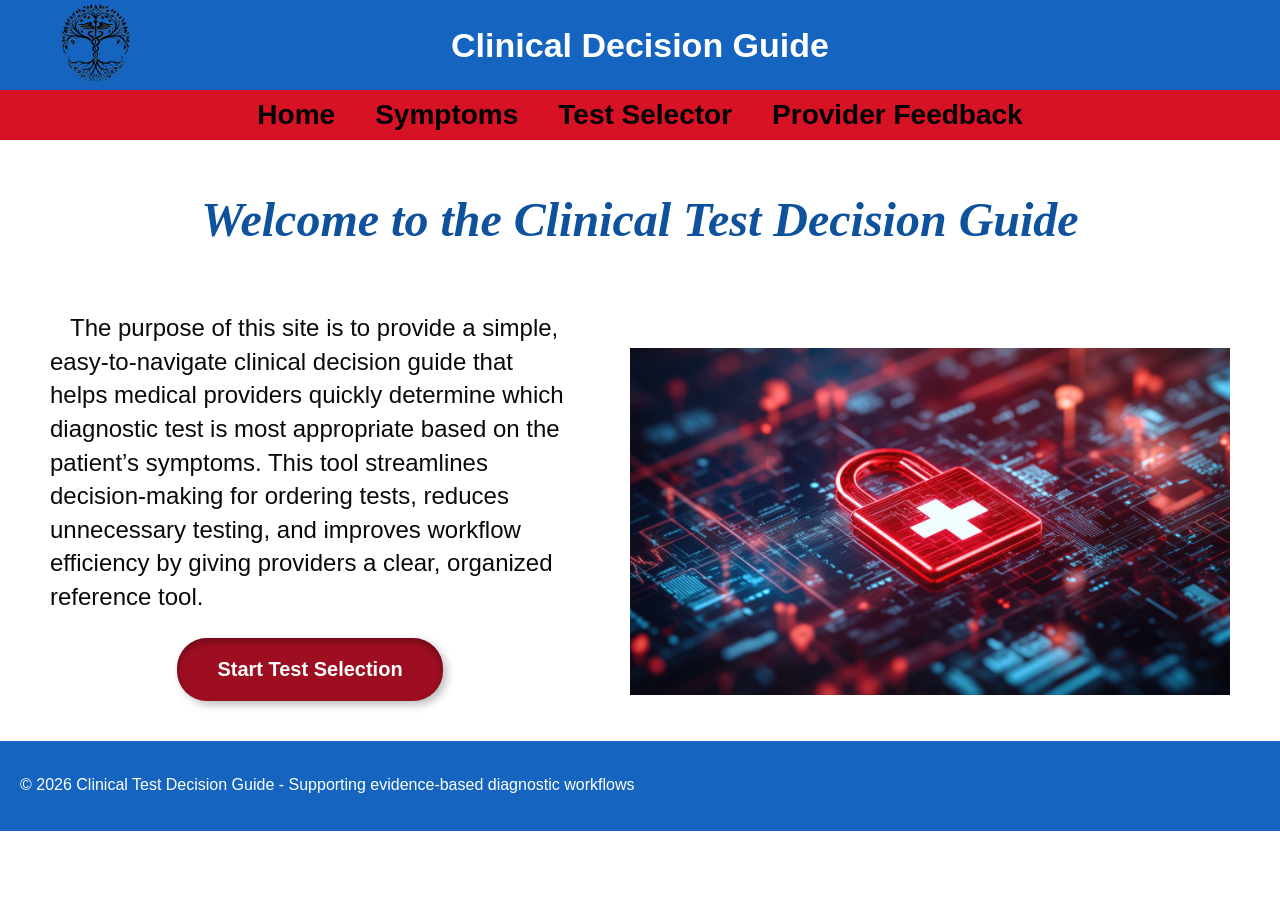
<file: index.html>
<!DOCTYPE html>
<html lang="en">
    <head>
<!--Author: Catherine Roby -->
<!-- Course: Intro to Web Systems ITEC 362-->
<!-- Assignment: Static Website for GitHub Pages-->
<!-- Date: October 27 2026-->
        <meta charset="UTF-8">
        <meta name="viewport" content="width=device-width, initial-scale=1.0">
        <title>Clinical Decision Guide- Home</title>
        
        <link rel="stylesheet" href="styles.css">

        <style>
            .welcome-style {
                font-style: italic;
            }
        </style>        
    </head>

    <body>
        <header>
            <div class="logo">
                <img src="images/Tree of Life Caduceus Logo 3.png" alt="Clinical Decision Guide Logo">
            </div>
                <h1>Clinical Decision Guide</h1>
        </header>
        
        <nav>
            <ul>
                <li><a href="index.html">Home</a></li>
                <li><a href="symptoms.html">Symptoms</a></li>
                <li><a href="tests.html">Test Selector</a></li>                
                <li><a href="feedback.html">Provider Feedback</a></li>
            </ul>
        </nav>

    <main>
        <h1 class="welcome-style home-heading">Welcome to the Clinical Test Decision Guide</h1>

        <div class="home-layout">

            <div class="hero-text">
                <p style="text-indent: 20px;">
                The purpose of this site is to provide a simple, easy-to-navigate 
                clinical decision guide that helps medical providers quickly determine 
                which diagnostic test is most appropriate based on the patient’s 
                symptoms. This tool streamlines decision-making for ordering tests, 
                reduces unnecessary testing, and improves workflow efficiency by giving 
                providers a clear, organized reference tool.
                </p>                

                <button class="start-button" onclick="window.location.href='symptoms.html'">
                    Start Test Selection
                </button>
            </div>

            <div class="hero-image">
            <img src="images/medicalplus.png" alt="Red Medical padlock icon representing secure diagnostic decision support" class="hero-img">
            </div>

        </div>
    </main>        

        <footer>
            <p class="footer-text">
                &copy; 2026 Clinical Test Decision Guide - Supporting evidence-based diagnostic workflows  
            </p>
        </footer>
    </body>    
</html>
</file>
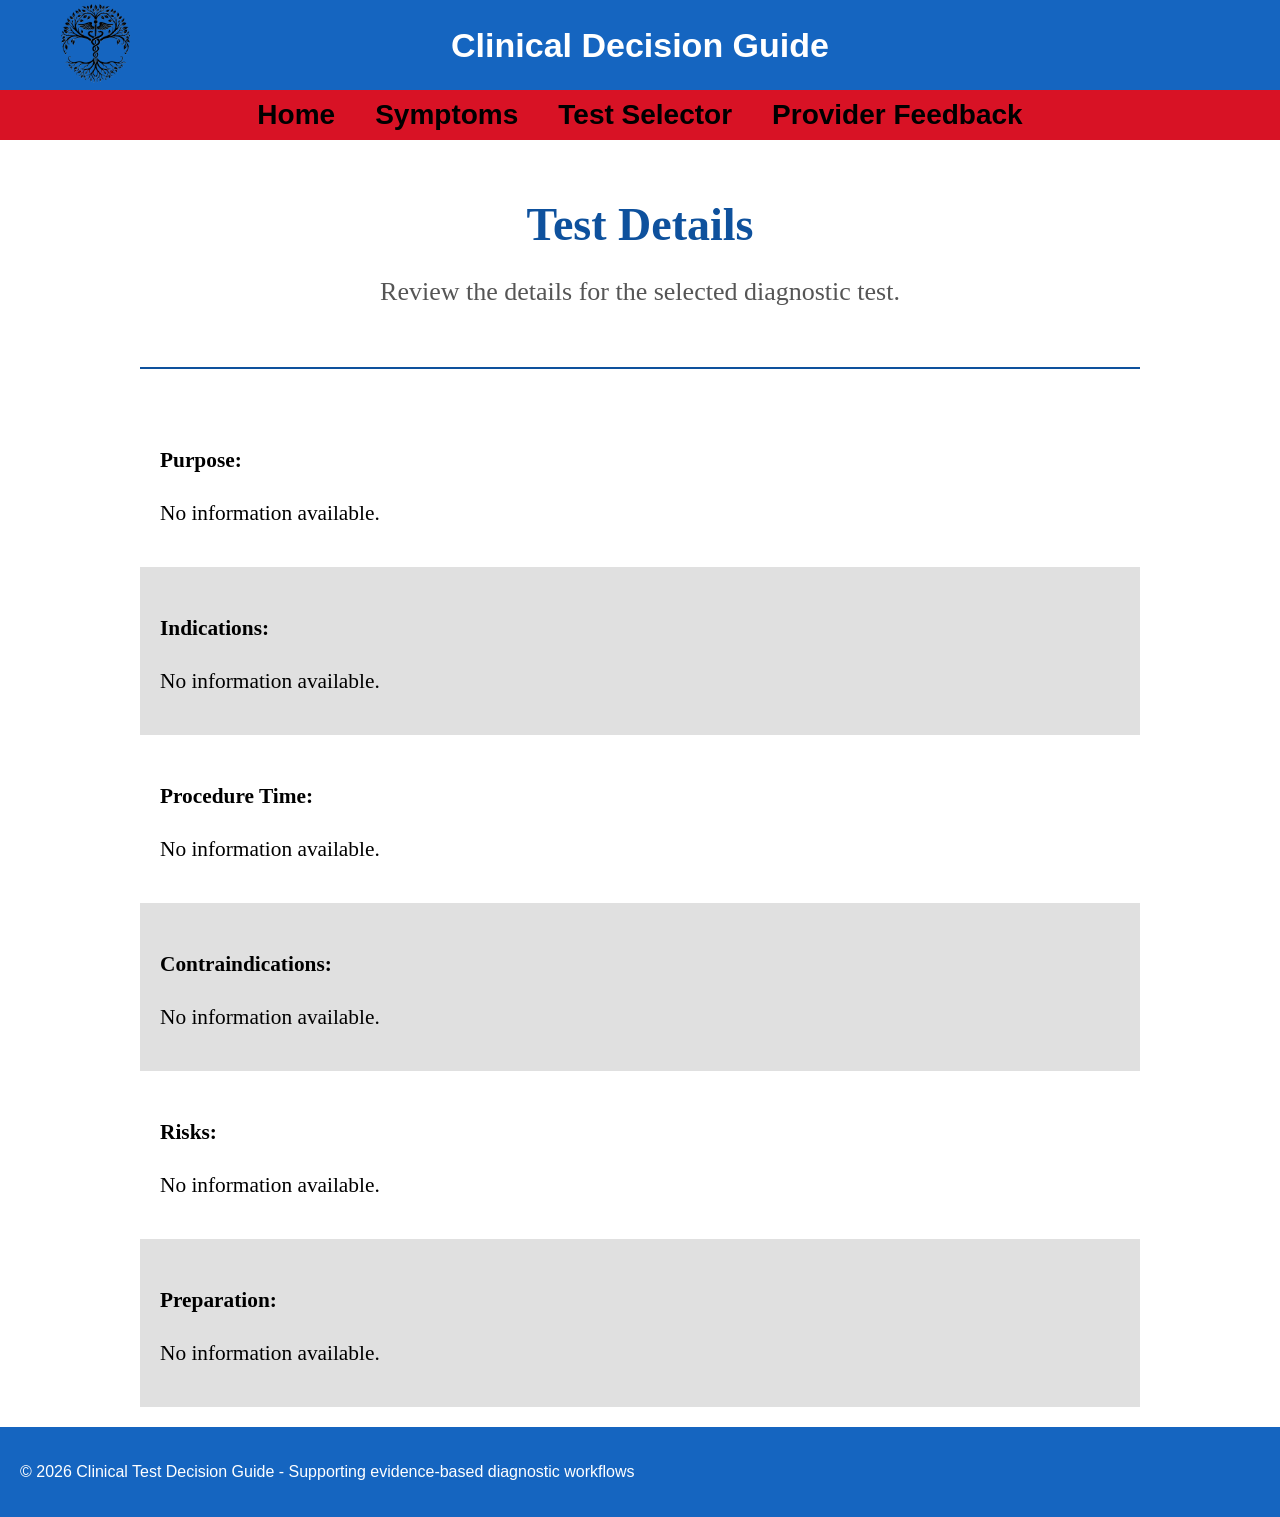
<file: details.html>
<!DOCTYPE html>
<html>
    <head>    
<!-- Author: Catherine Roby -->
<!-- Course: Intro to Web Systems ITEC 362-->
<!-- Assignment: Static Website for GitHub Pages-->
<!-- Date: November 1 2026-->
    <meta charset="UTF-8">
    <meta name="viewport" content="width=device-width, initial-scale=1.0">
        <title>Clinical Decision Guide- Test Details</title>

        <link rel="stylesheet" href="styles.css">    
    </head>

    <body>
        <header>
            <div class="logo">
                <img src="images/Tree of Life Caduceus Logo 3.png" alt="Site Logo">
            </div>
            <h1>Clinical Decision Guide</h1>
        </header>
        
        <nav>
            <ul>
                <li><a href="index.html">Home</a></li>
                <li><a href="symptoms.html">Symptoms</a></li>
                <li><a href="tests.html">Test Selector</a></li>                
                <li><a href="feedback.html">Provider Feedback</a></li>
            </ul>
        </nav>

        <main>
            <h2 class="details-heading">Test Details</h2>
            
            <p class="details-subtitle">Review the details for the selected diagnostic test.</p>

                <div class="details-layout">
                
                    <h3 id="test-name"></h3>
                    <hr class="details-divider">

                    <section class="detail-section light">
                        <h4>Purpose:</h4>
                        <p id="purpose"></p>
                    </section>

                    <section class="detail-section gray">
                        <h4>Indications:</h4>
                        <p id="indications"></p>
                    </section>

                    <section class="detail-section light">
                        <h4>Procedure Time:</h4>
                        <p id="procedure"></p>
                    </section>

                    <section class="detail-section gray">
                        <h4>Contraindications:</h4>
                        <p id="contra"></p>
                    </section>

                    <section class="detail-section light">
                        <h4>Risks:</h4>
                        <p id="risks"></p>
                    </section>

                    <section class="detail-section gray">
                        <h4>Preparation:</h4>
                        <p id="prep"></p>
                    </section>
                </div>
        </main>


    <footer>
        <p class="footer-text">
          &copy; 2026 Clinical Test Decision Guide - Supporting evidence-based diagnostic workflows  
        </p>
    </footer>

    <script>
        const params = new URLSearchParams(window.location.search);
        const test = params.get("test");

        const testDetails = {

            "CT Chest w/contrast": {
                purpose: "Provides detailed imaging of the lungs, mediastinum, pleura, and thoracic structures to evaluate causes of chest pain, shortness of breath, or abnormal chest X-ray findings.",
                indications: "Chest pain with unclear cause, suspicion of pneumonia or infection, evaluation of masses or nodules, trauma to the chest, abnormal chest X-ray requiring further evaluation, suspected pleural effusion or pneumothorax, shortness of breath with unclear etiology.",
                procedure: "5–10 minutes if all preparation has been completed.",
                contra: "Severe allergy to iodinated contrast, renal impairment (eGFR <30), pregnancy (relative contraindication), inability to lie flat or remain still, unstable patient unable to leave monitored setting.",
                risks: "Contrast reaction (mild → severe), contrast-induced nephropathy, radiation exposure, IV contrast extravasation, rare risk of anaphylaxis.",
                prep: "Check kidney function (BMP), screen for contrast allergy, ensure IV access (18–20 gauge preferred), remove metal objects from chest area, hydration recommended after scan, patient must lie still during imaging."
            },

            "CT Head": {
                purpose: "Evaluates trauma, stroke, bleeding, or neurological symptoms using cross-sectional imaging of the brain.",
                indications: "Head trauma, suspected stroke, altered mental status, severe headache, dizziness, syncope.",
                procedure: "5 minutes.",
                contra: "Pregnancy (relative), inability to remain still.",
                risks: "Radiation exposure.",
                prep: "No special preparation required."
            },

            "MRI Brain": {
                purpose: "Provides detailed imaging for tumors, MS, seizures, and unexplained neurological deficits.",
                indications: "Seizures, MS evaluation, tumor assessment, unexplained neurological symptoms.",
                procedure: "30–60 minutes.",
                contra: "Pacemakers, metal implants, severe claustrophobia.",
                risks: "Noise, anxiety, rare heating of metal implants.",
                prep: "Remove metal objects, screen for implants."
            },

            "EEG": {
                purpose: "Measures electrical activity in the brain to evaluate seizures or abnormal brain function.",
                indications: "Seizures, unexplained episodes, altered consciousness.",
                procedure: "30–60 minutes.",
                contra: "None significant.",
                risks: "Minimal; possible skin irritation from electrodes.",
                prep: "Clean scalp, avoid hair products."
            },

            "Carotid Ultrasound": {
                purpose: "Evaluates blood flow and detects stenosis or plaque in carotid arteries.",
                indications: "TIA, stroke symptoms, dizziness, syncope.",
                procedure: "20–30 minutes.",
                contra: "None significant.",
                risks: "None significant.",
                prep: "No preparation required."
            }
        };

                document.getElementById("test-name").textContent = test;

                const d = testDetails[test];

                document.getElementById("purpose").textContent = d?.purpose || "No information available.";
                document.getElementById("indications").textContent = d?.indications || "No information available.";
                document.getElementById("procedure").textContent = d?.procedure || "No information available.";
                document.getElementById("contra").textContent = d?.contra || "No information available.";
                document.getElementById("risks").textContent = d?.risks || "No information available.";
                document.getElementById("prep").textContent = d?.prep || "No information available.";
    </script>
    </body>
</html>
</file>
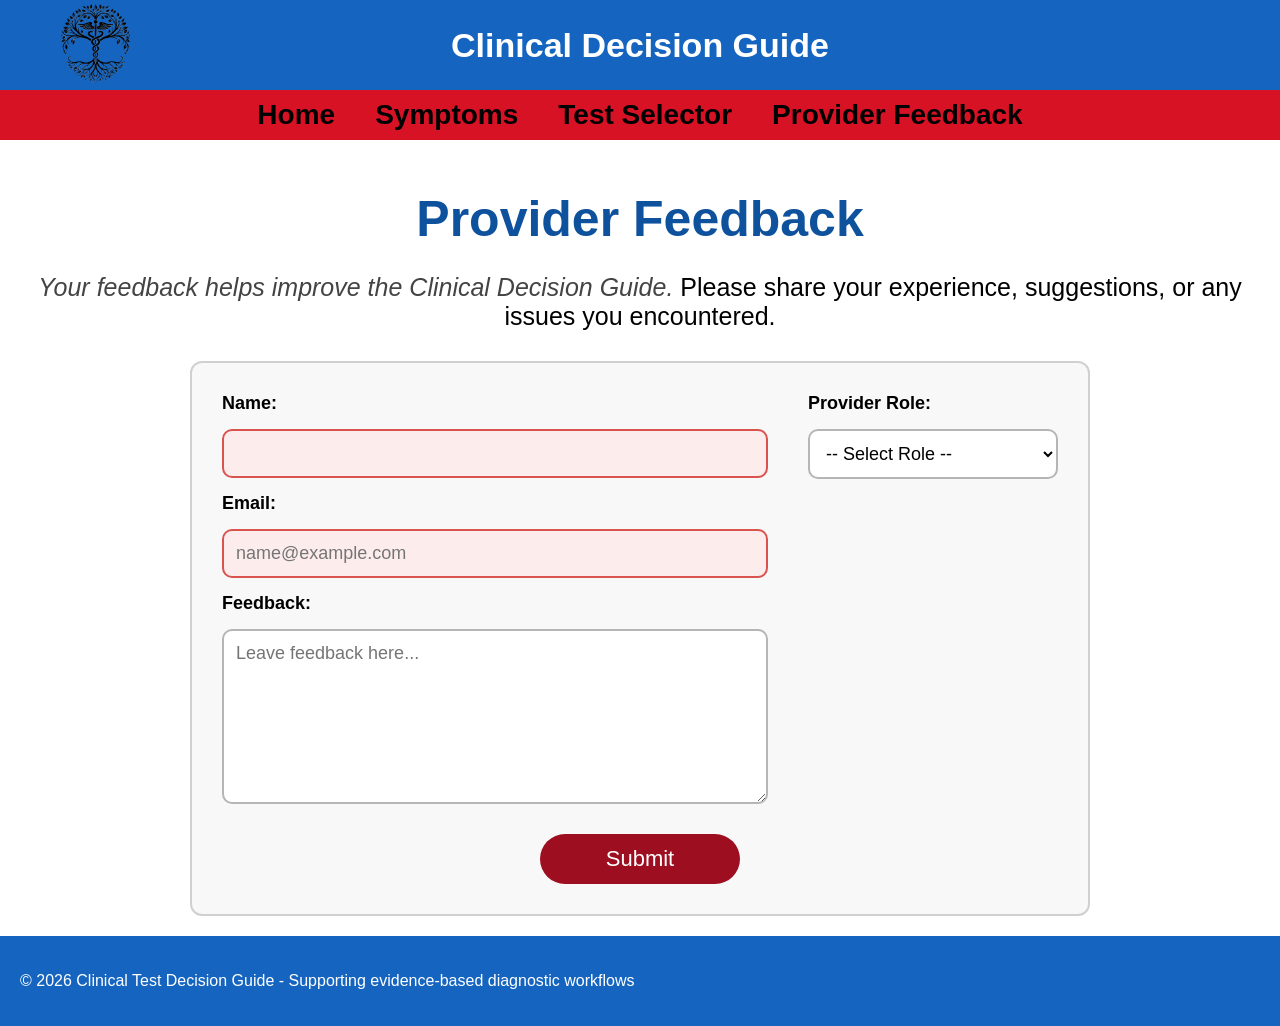
<file: feedback.html>
<!DOCTYPE html>
<html lang="en">
    <head>
<!--Author: Catherine Roby -->
<!-- Course: Intro to Web Systems ITEC 362-->
<!-- Assignment: Static Website for GitHub Pages-->
<!-- Date: October 27 2026-->
        <meta charset="UTF-8">
        <meta name="viewport" content="width=device-width, initial-scale=1.0">
        <title>Clinical Decision Guide- Provider Feedback</title>

        <link rel="stylesheet" href="styles.css">
    </head>

    <body>
        <header>
            <div class="logo">
                <img src="images/Tree of Life Caduceus Logo 3.png" alt="Site Logo">
            </div>
            <h1>Clinical Decision Guide</h1>
        </header>

        <nav>
            <ul>
                <li><a href="index.html">Home</a></li>
                <li><a href="symptoms.html">Symptoms</a></li>
                <li><a href="tests.html">Test Selector</a></li>                
                <li><a href="feedback.html">Provider Feedback</a></li>
            </ul>
        </nav>

    <main>
        <div class="feedback-wrapper">

            <h2 class="feedback-title">Provider Feedback</h2>

            <p class="feedback-description">
                <span style="color: #444; font-style: italic;">Your feedback helps improve the Clinical Decision Guide.</span>
            Please share your experience, suggestions, or any issues you encountered.
            </p>

            <div class="feedback-box">

                <form class="feedback-form">

                <!-- LEFT SIDE: Name + Email + Text Area -->
                    <div class="feedback-left">

                        <label for="provider-name" class="feedback-label">Name:</label>
                        <input type="text" id="provider-name" class="feedback-input" required>

                        <label for="provider-email" class="feedback-label">Email:</label>
                        <input type="email" id="provider-email" class="feedback-input" 
                            required 
                            pattern="^[^@\s]+@[^@\s]+\.[^@\s]+$" 
                            placeholder="name@example.com">

                        <label for="feedback-text" class="feedback-label">Feedback:</label>
                        <textarea id="feedback-text" class="feedback-textarea" rows="7"
                            placeholder="Leave feedback here..."></textarea>
                    </div>

                <!-- RIGHT SIDE: Role Dropdown -->
                    <div class="feedback-right">

                        <label for="provider-role" class="feedback-label">Provider Role:</label>
                        <select id="provider-role" class="feedback-dropdown">
                            <option value="">-- Select Role --</option>
                            <option value="physician">Physician</option>
                            <option value="np">Nurse Practitioner</option>
                            <option value="pa">Physician’s Assistant</option>
                            <option value="clinical">Clinical Staff</option>
                            <option value="other">Other</option>
                        </select>
                    </div>
                </form>
            <!-- SUBMIT BUTTON -->
                <button class="feedback-submit">Submit</button>
            </div>
        </div>
    </main>

        <footer>
            <p class="footer-text">
                &copy; 2026 Clinical Test Decision Guide - Supporting evidence-based diagnostic workflows  
            </p>
        </footer>
    </body>
</html>
</file>
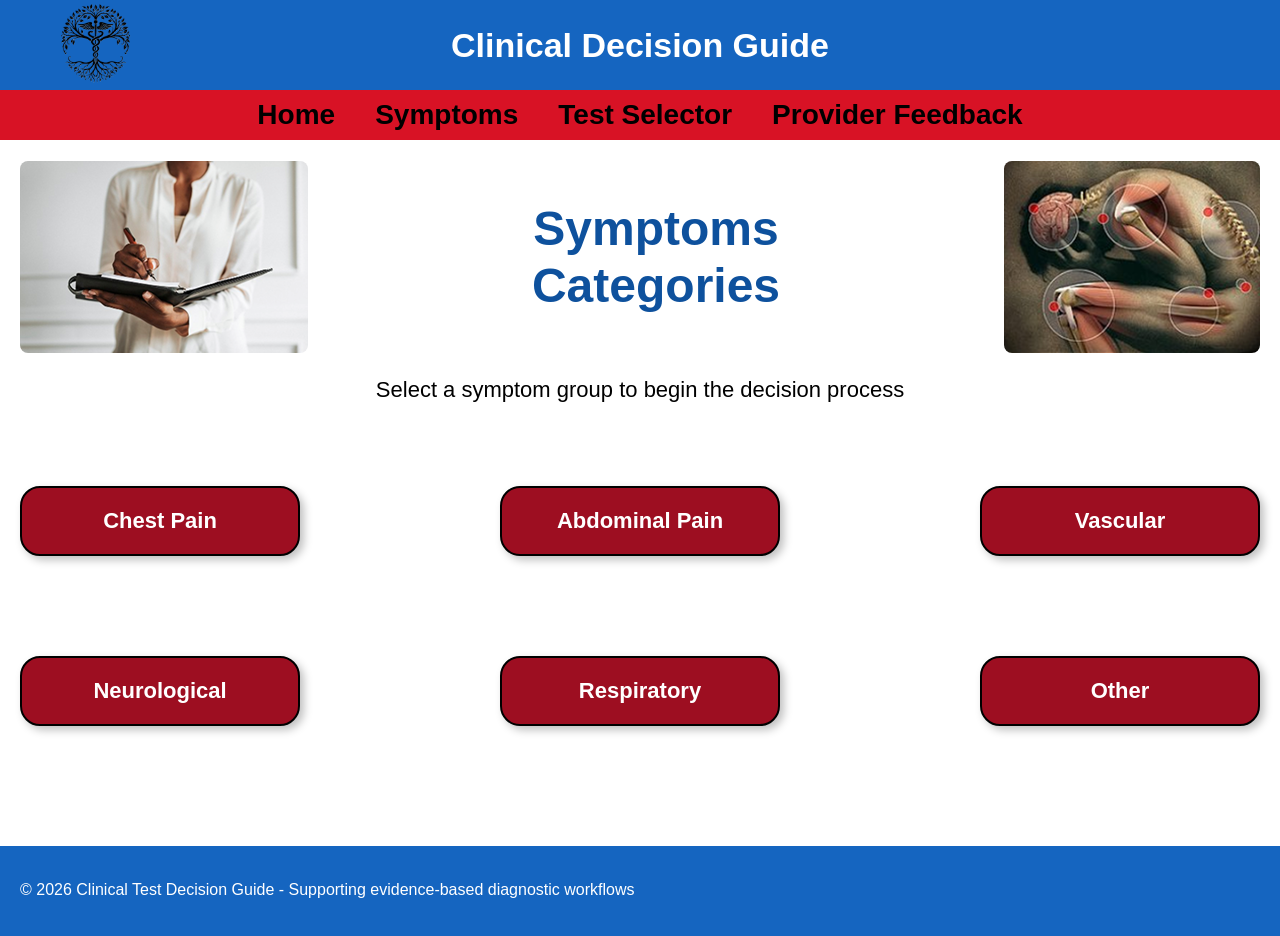
<file: symptoms.html>
<!DOCTYPE html>
<html lang="en">
    <head>
<!--Author: Catherine Roby -->
<!-- Course: Intro to Web Systems ITEC 362-->
<!-- Assignment: Static Website for GitHub Pages-->
<!-- Date: October 27 2026-->
        <meta charset="UTF-8">
        <meta name="viewport" content="width=device-width, initial-scale=1.0">
        <meta name="description" content="Clinical Decision Guide for selecting symptoms and diagnostic test pathways.">
        <title>Clinical Decision Guide- Symptoms</title>
        
        <link rel="stylesheet" href="styles.css">
    </head>

    <body>
        <header>
            <div class="logo">                
                <img src="images/Tree of Life Caduceus Logo 3.png" alt="Site Logo">
            </div>
            <h1>Clinical Decision Guide</h1>
        </header>
        
        <nav>
            <ul>
                <li><a href="index.html">Home</a></li>
                <li><a href="symptoms.html">Symptoms</a></li>
                <li><a href="tests.html">Test Selector</a></li>                
                <li><a href="feedback.html">Provider Feedback</a></li>
            </ul>
        </nav>

        <main class="symptoms-page">
                
                <section class="symptoms-layout">

                     

                    <div class="symptoms-images">
                        <img src="images/Provider-Notes.png" alt="Provider with a clipboard" class="left-image">
                         <h2 class="symptoms-title">Symptoms Categories</h2>                  
                        <img src="images/Body-Pain.png" alt="Body Showing Pain Points" class="right-image">
                    </div>

                <p class="symptoms-subtitle">Select a symptom group to begin the decision process</p>

                    <div class="symptoms-btn">

                        <a class="symptom-btn" href="tests.html?symptom=chest">Chest Pain</a>
                        <a class="symptom-btn" href="tests.html?symptom=abdominal">Abdominal Pain</a>
                        <a class="symptom-btn" href="tests.html?symptom=vascular">Vascular</a>

                        <a class="symptom-btn" href="tests.html?symptom=neuro">Neurological</a>
                        <a class="symptom-btn" href="tests.html?symptom=respiratory">Respiratory</a>
                        <a class="symptom-btn" href="tests.html?symptom=other">Other</a>

                    </div>

                </section>
        </main>

        <footer>
        <p class="footer-text">
            &copy; 2026 Clinical Test Decision Guide - Supporting evidence-based diagnostic workflows  
        </p>
        </footer>
    </body>
</html>
</file>
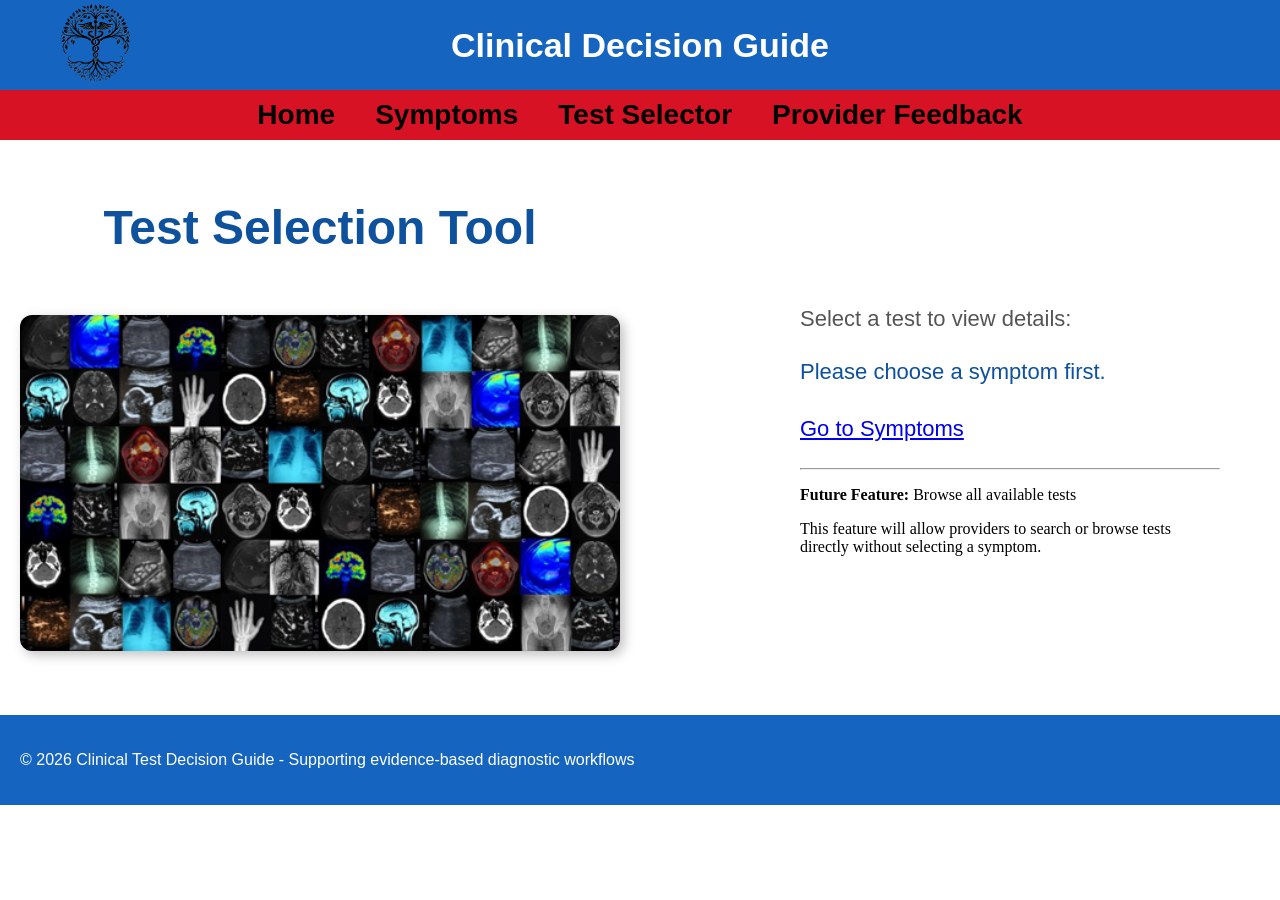
<file: tests.html>
<!DOCTYPE html>
<html>
    <head>
<!--Author: Catherine Roby -->
<!-- Course: Intro to Web Systems ITEC 362-->
<!-- Assignment: Static Website for GitHub Pages-->
<!-- Date: October 27 2026-->
        <meta charset="UTF-8">
        <meta name="viewport" content="width=device-width, initial-scale=1.0">
        <title>Clinical Decision Guide- Test Selector</title>

        <link rel="stylesheet" href="styles.css">        
    </head>

    <body>
        <header>
            <div class="logo">
                <img src="images/Tree of Life Caduceus Logo 3.png" alt="Site Logo">
            </div>
            <h1>Clinical Decision Guide</h1>
        </header>
    
        <nav>
            <ul>
                <li><a href="index.html">Home</a></li>
                <li><a href="symptoms.html">Symptoms</a></li>
                <li><a href="tests.html">Test Selector</a></li>                
                <li><a href="feedback.html">Provider Feedback</a></li>
            </ul>
        </nav>

    <main>
        <div class="test-layout">

        <!-- LEFT SIDE: heading + image -->
            <div class="test-image-column">
                <h2 class="test-heading">Test Selection Tool</h2>

                <div class="test-image">
                    <img src="images/ImagingCollage.png" alt="Diagnostic Imaging Collage">
                </div>
            </div>

        <!-- RIGHT SIDE: dropdown + test list -->
            <div class="test-panel">
                <h3 id="selected-symptom" class="test-details"></h3>

                <div id="test-results">
                <p class="test-details">Select a test to view details:
                </p>
                    <ul class="test-list" id="test-list">                        
                    </ul>
                <hr>
                <p><strong>Future Feature:</strong> Browse all available tests</p>
                <p>This feature will allow providers to search or browse tests directly without selecting a symptom.</p>
                </div>
            </div>
        </div>
    </main>

        <footer>
            <p class="footer-text">
            &copy; 2026 Clinical Test Decision Guide - Supporting evidence-based diagnostic workflows  
            </p>
        </footer>
    <script>        
        document.addEventListener("DOMContentLoaded", function() {

            /* 1. Read the symptom from the URL */
            const urlParams = new URLSearchParams(window.location.search);
            const symptom = urlParams.get("symptom");

            /* 2. Get page elements */
            const testResults = document.getElementById("test-results");
            const testList = document.getElementById("test-list");
            const symptomHeading = document.getElementById("selected-symptom");

            /* 3. If NO symptom was passed, show message */
            if (!symptom) {
                testResults.style.display = "block";
                testList.innerHTML = `
                    <p>Please choose a symptom first.</p>
                    <p><a href="symptoms.html">Go to Symptoms</a></p>
                `;
                return;
            }

            /* 4. Your symptom → test lookup table */
            const testsBySymptom = {
                chest: ["ECG", "Chest X-ray", "CT Chest w/contrast", "Stress Test", "Echocardiogram"],
                abdominal: ["Abdominal Ultrasound", "CT Abdomen", "HIDA Scan", "MRI Abdomen"],
                vascular: ["Arterial Duplex", "Venous Duplex", "CTA Runoff"],
                neuro: ["CT Head", "MRI Brain", "EEG", "Carotid Ultrasound"],
                respiratory: ["Chest X-ray", "Pulmonary Embolism CT", "CT Chest", "V/Q Scan"],
                other: ["Tests Coming Soon"]
            };

            /* 5. If a valid symptom was passed, show the correct tests */
            if (testsBySymptom[symptom]) {

                const formattedSymptom =
                    symptom.charAt(0).toUpperCase() + symptom.slice(1);

                symptomHeading.textContent = "Tests for " + formattedSymptom + " Symptoms";

                const tests = testsBySymptom[symptom];

                testList.innerHTML = tests
                    .map(test => `<li><a href="details.html?test=${encodeURIComponent(test)}">${test}</a></li>`)
                    .join("");

                testResults.style.display = "block";
            }

        });
    </script>

    </body>
</html>
</file>
<file: styles.css>
/*Clinical Decision Guide - Main stylesheet */
/* Author: Catherine Roby */
/* Course: Intro to Web Systems ITEC 362 */
/* Assignment: Static Website for GitHub Pages */
/* Last update: November 1, 2026 */

        *{box-sizing: border-box;}
        html,
        body {
            margin: 0;
            padding: 0;
        }

           
/*Page 1 home.html*/ 
            img { 
                max-width: 100%; 
                height: auto; 
            }

           .logo img {
                height: 80px;
                width: auto;
                margin-right: 80px;
            }

            .logo {
                position: absolute;
                left: 60px;
            }

            header {
                background-color: #1565c0;
                height: 90px;
                position: relative;
                display: flex;
                align-items: center;               
            }

            header h1 {
                font-family: inter, Arial, sans-serif;
                font-size: 34px;
                font-weight: bold;                
                color: white;
                margin: 0;
                width: 100%;
                text-align: center;
            }

            nav {
                background-color: #d81225;
                height: 50px;
                display: flex;
                align-items: center;
                justify-content: center;
            }

            nav ul {
                list-style: none;          
                display: flex;             /* makes items horizontal */
                gap: 40px;                 /* spacing between links */
                margin: 0;
                padding: 0;
            }

            nav ul li a {
                font-family: Inter, Arial, sans-serif;
                font-size: 28px;
                font-weight: 600;
                color: black;              
                text-decoration: none;     /* removes underline */
                transition: color 0.2s ease-in-out;
                cursor: pointer;
            }

            nav ul li a:hover {
                color: #ffffff;            /* turns white on hover */
            }

            .hero-text h2 {
                font-family: Inter, Arial, sans-serif;
                font-size: 48px;
                font-weight: bold;
                color: #0E519D;
                line-height: 1.2;
                letter-spacing: 0;
                text-align: center;
                width: 100%;
                
            }

            .hero-text p {
                font-family: Inter, Arial, sans-serif;
                font-size: 24px;
                font-weight: 400; 
                color: #0a0a0a;
                line-height: 1.4; 
                letter-spacing: 0;
                max-width: 520px;
            }            

            .home-heading {
                text-align: center;
                font-size: 48px;
                color: #0E519D;
                margin-bottom: 40px;
            }

            .home-layout {
                display: flex;
                justify-content: center;
                align-items: center;               
                gap: 60px;
                flex-wrap: nowrap;
                max-width: 1200px;
                margin: 0 auto;
            }

            .hero-image {
                padding-top: 40px;                
            }

            .hero-img {
                width: 600px;
                height: auto;
                flex-shrink: 0;                                
            }


            .start-button {
                background-color: #9d0e21;
                color: white;
                font-family: inter, Arial, sans-serif;
                font-size: 20px;
                font-weight: 800;
                text-align: center;
                padding: 20px 40px;
                border: none;
                border-radius: 30px; /* keeps oval shape */
                cursor: pointer;
                margin: 20px auto;
                display: block;

                box-shadow: inset 0 4px 6px rgba(0,0,0,0.3), 
                            4px 4px 8px rgba(0,0,0,0.25);     
            }

            .start-button:hover {
                background-color: #c4142c;
                transform: translate(-3px);
                box-shadow: 0 6px 12px rgba(0,0,0,0.25);
            }
            
            .start-button:focus {
                outline: 3px solid #ffffff;
                outline-offset: 3px;
            }

            footer {
                background-color: #1565c0;
                height: 90px;
                display: flex;
                align-items: center;
                padding-left: 20px;
            }

            .footer-text {
                font-family: Inter, Arial, sans-serif;
                font-size: 16px;
                font-weight: 400;
                color: #FFFFFF;
                line-height: 1.4;
                max-width: 660px; 
            }

            main {
                padding: 20px;            
            }

/*Page 2 symptoms.html*/
            .symptoms-images {
                display: flex;
                justify-content: center;   
                align-items: center;
                max-width: 1400px;
                margin: 0 auto;                    
                gap: 150px;
            }

            .symptoms-images img {
                width: 288px;
                height: 192px;
                object-fit: cover;                 
                border-radius: 8px;                
            }

            .symptoms-layout {
                max-width: 1400px;
                margin: 0 auto;
            }

            .symptoms-title {
                font-family: Inter, Arial, sans-serif;
                font-size: 48px;
                font-weight: bold;
                color: #0E519D;
                line-height: 1.2;
                letter-spacing: 0;
                text-align: center;                
            }

            .symptoms-subtitle {
                text-align: center;
                font-family: Inter, Arial, sans-serif;
                font-size: 22px;        
                font-weight: 400;
                color: black;
                line-height: 1.4;
                letter-spacing: 0;
                margin-top: 20px;
                margin-bottom: 30px;    
            }

            .symptoms-btn {
                display: grid;
                grid-template-columns: repeat(3, 1fr);   
                column-gap: 200px;                               
                row-gap: 100px;                                  
                max-width: 1800px;                         
                margin: 80px auto 100px;                     
            }            

            .symptom-btn {
                display: flex;
                justify-content: center;
                align-items: center;

                background-color: #9d0e21;
                color: white;
                font-family: Inter, Arial, sans-serif;
                font-size: 22px;
                font-weight: 700;

                padding: 20px 10px;
                border-radius: 20px;
                border: 2px solid black;

                text-decoration: none;   /* removes underline */
                box-shadow: 4px 4px 8px rgba(0,0,0,0.25);
                cursor: pointer;

                transition: transform 0.1s ease-in-out;
                text-align: center;
            }

            .symptom-btn:hover {
                background-color: #c4242c;
                border-color: black;
                transform: translateY(-3px);
            }

/* Page 3 - Test Selector */
        .test-layout {
            display: flex;
            justify-content: space-between;
            align-items: flex-start;
            max-width: 1800px;
            margin: 40px auto;
            gap: 40px;
        }

        .test-image img {
            width: 600px;
            height: auto;
            border-radius: 12px;
            box-shadow: 4px 4px 12px rgba(0,0,0,0.25);
        }

        .test-image-column {
            display: flex;
            flex-direction: column;
            align-items: center;   /* centers heading + image */
            gap: 20px;
            margin-top: -40px;
        }

        .test-heading {
            font-family: Inter, Arial, sans-serif;
            font-size: 48px;
            font-weight: bold;
            color: #0E519D;
            text-align: center;
        }


        .test-panel {
            display: flex;
            flex-direction: column;
            gap: 20px;
            max-width: 500px;
            padding: 20px 40px; 
        }        

        .test-details {
            font-family: Inter, Arial, sans-serif;
            font-size: 22px;
            color: #555;
        }

        .test-list {
            list-style: none;
            padding: 0;
            font-family: Inter, Arial, sans-serif;
            font-size: 22px;
            color: #0E519D;
            line-height: 1.6;
        }

/* Test Details */
        .details-divider {
            border:none;
            height: 2px;
            background-color: #0E519D;
            margin: 60px 0 30px 0;
        }
        .details-layout { 
            max-width: 1000px; 
            margin: 0 auto; 
        }
        .details-heading {
            font-size: 46px;
            color: #0E519D;
            text-align: center;
            margin-bottom: 10px;
        }
        .details-subtitle {
            font-size: 26px;
            color: #555;
            margin-bottom: 30px;
            text-align: center;  
        }
        #test-name {
            font-size: 32px;
            font-weight: bold;
            text-align: left;
            margin-bottom: 20px;
        }
        .detail-section {
            padding: 20px;
            font-size: 16pt;
        }
        .light {
            background-color: white;
        }
        .gray {
            background-color: #e0e0e0;
        }

/*Page 4- Feedback */
        /* Page Title */
        .feedback-title {
            text-align: center;
            font-size: 50px;
            color: #0E519D;
            margin-top: 30px;
            margin-bottom: 10px;
            font-family: Inter, Arial, sans-serif;
        }

        /* Description Text */
        .feedback-description {
            text-align: center;
            font-size: 25px;
            margin-bottom: 30px;
            font-family: Inter, Arial, sans-serif;
        }

        /* Centered Box */
        .feedback-box {
            max-width: 900px;
            margin: 0 auto;
            background-color: #F8F8F8;
            padding: 30px;
            border-radius: 12px;
            border: 2px solid #D0D0D0;
            display: flex;
            flex-direction: column;
            gap: 20px;
        }

        /* Form Layout */
        .feedback-form {
            display: flex;
            justify-content: space-between;
            gap: 40px;
        }

        /* Left Side */
        .feedback-left {
            flex: 1;
            display: flex;
            flex-direction: column;
            gap: 15px;
        }

        /* Email field turns red when invalid */
        .feedback-input:invalid {
            border-color: #D9534F;   /* red */
            background-color: #FDECEC;
        }

        /* Email field returns to normal when valid */
        .feedback-input:valid {
            border-color: #5CB85C;   /* green */
            background-color: #E9F7EC;
        }

        /* Right Side */
        .feedback-right {
            width: 250px;
            display: flex;
            flex-direction: column;
            gap: 15px;
        }

        /* Labels */
        .feedback-label {
            font-size: 18px;
            font-weight: 600;
            font-family: Inter, Arial, sans-serif;
        }

        /* Inputs */
        .feedback-input,
        .feedback-dropdown,
        .feedback-textarea {
            padding: 12px;
            font-size: 18px;
            border: 2px solid #B5B5B5;
            border-radius: 10px;
            background-color: #FFFFFF;
            font-family: Inter, Arial, sans-serif;
        }

        /* Submit Button (matches your Page 1 button) */
        .feedback-submit {
            background-color: #9d0e21;
            color: #fff;
            font-size: 22px;
            font-family: Inter, Arial, sans-serif;
            padding: 12px 30px;
            border: none;
            border-radius: 30px;
            cursor: pointer;
            width: 200px;
            align-self: center;
            margin-top: 10px;
        }

        .feedback-submit:hover {
            background-color: #c4142c;   
            transform: translateY(-3px); 
            box-shadow: 0 6px 12px rgba(0,0,0,0.25);
        }

        /* Mobile Responsive Design */
@media (max-width: 768px) {

    header {
        height: auto;
        flex-direction: column;
        padding: 15px;
    }


    .logo {
        position: static;
        margin-bottom: 10px;
    }

    .logo img {
        height: 50px;
        margin-right: 0;
    }

    header h1 {
        font-size: 24px;
        text-align: center;
    }

    body {
        overflow-x: hidden;
        box-sizing: border-box;
    }

    html, body { 
        width: 100%; 
        overflow-x: hidden; 
    }

    nav {
        height: auto;
        padding: 10px 0;
    }

    nav ul {
        flex-direction: column;
        gap: 15px;
        text-align: center;
        align-items: center;
    }

    nav ul li a {
        font-size: 20px;
    }

    .home-layout {
        flex-direction: column;
        gap: 20px;
        text-align: center;
    }

    .hero-img {
        width: 100%;
        max-width: 400px;
        height: auto;
    }

    .hero-text h2 {
        font-size: 32px;
    }

    .hero-text p {
        font-size: 18px;
        max-width: 100%;
        padding: 0 10px;
    }

    .home-heading {
        font-size: 32px;
    }

    main {
        padding: 15px;
    }

    .start-button {
        width: 100%;
        max-width: 300px;
        font-size: 18px;
    }

    footer {
        height: auto;
        padding: 15px;
        text-align: center;
        justify-content: center;
    }

    .footer-text {
        font-size: 14px;
    }

    .symptoms-title { 
        font-size: 32px; 
    }

    .symptoms-subtitle { 
        font-size: 18px; 
        padding: 0 10px; 
    }

    .symptom-btn { 
        font-size: 18px;
        width: 100%; 
    }

    .symptoms-images { 
        flex-direction: column; 
        gap: 20px; 
    }

    .symptoms-images img { 
        width: 100%; 
        max-width: 300px; 
        height: auto; 
    }

    .symptoms-btn { 
        grid-template-columns: 1fr; 
        row-gap: 20px; 
        column-gap: 0; 
    }

    .test-layout { 
        flex-direction: column; 
        align-items: center; 
    }

    .test-image img { 
        width: 100%; 
        max-width: 400px; 
    }

    .test-heading { 
        font-size: 32px; 
    }

    .test-panel { 
        max-width: 100%; 
        padding: 10px; 
    }

    .feedback-form { 
        flex-direction: column; 
    }

    .feedback-right { 
        width: 100%; 
    }

    .feedback-input, .feedback-dropdown, .feedback-textarea { 
        width: 100%; 
    }
    .feedback-submit { 
        width: 100%; 
        max-width: 250px; 
    }
    .details-heading {
        font-size: 32px;
    }

    .details-subtitle {
        font-size: 18px;
        padding: 0 10px;
    }

    #test-name {
        font-size: 24px;
    }

    .detail-section {
        font-size: 18px;
        padding: 15px;
    }

    .details-layout {
        max-width: 100%;
    }
}
</file>
